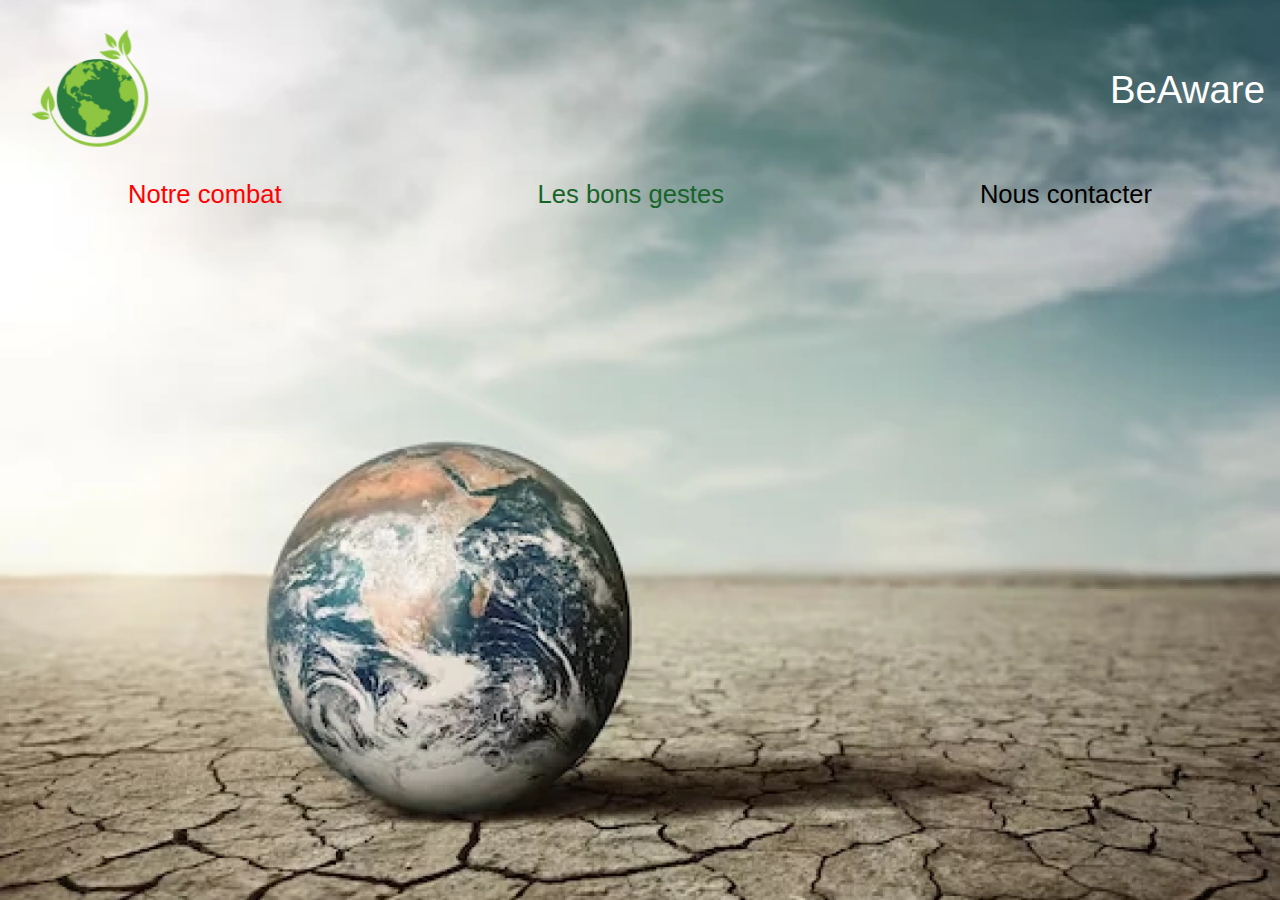
<file: index.html>
<!DOCTYPE html>
<html lang="fr">
<head>
    <meta charset="UTF-8">
    <meta name="viewport" content="width=device-width, initial-scale=1.0">
    <title>Association contre le réchauffement climatique</title>
    <link rel="stylesheet" href="style.css">
</head>
<body>
    <header>
        <div class="logo">
        <img src="logoasso1.png" alt="logo">
        <p class="name">BeAware</p>
        </div>
        <!-- menuburger -->
        <div class="barre">
            <nav class="navbar dark-mode" role="navigation">
                <div class="navbar__logo">
                    <div class="logo2">
                        <img src="logoasso.png" alt="logo">
                        <p class="name">BeAware</p>
                    </div>
                </div>    
                <ul class="navbar__links">
                <li class="navbar__link first"><a href="index.html">Accueil</a></li>
                <li class="navbar__link third"><a href="Page1.html">Nos combats</a></li>
                <li class="navbar__link four"><a href="page2.html">Les bons gestes</a></li>
                <li class="navbar__link fifth"><a href="Formulaire.html">Nous Contacter</a></li>
                </ul>   
                <button class="burger">
                <span class="bar"></span>  
                </button>   
            </nav>
        </div>

        <script>
            function toggleMenu () {  
          const navbar = document.querySelector('.navbar');
          const burger = document.querySelector('.burger');
          
          burger.addEventListener('click', (e) => {    
            navbar.classList.toggle('show-nav');
          });    
          // bonus
          const navbarLinks = document.querySelectorAll('.navbar a');
          navbarLinks.forEach(link => {
            link.addEventListener('click', (e) => {    
              navbar.classList.toggle('show-nav');
            }); 
          })
           
        }
        toggleMenu();
        </script>
    </header>
    <main>
        <div class="button">
            <p> <a href="Page1.html" class="buton1">Notre combat</a></p>
            <p> <a href="page2.html" class="buton2">Les bons gestes</a></p>
            <p> <a href="Formulaire.html" class="buton3">Nous contacter</a></p>
        </div>
            <div class="container">
                <div class="deforestation">
                    <img src="imagecouvmobile.png" class="deforestation" alt="image déforestation">
                </div>
                <div class="souscontain">
                    <h2>Le réchauchement climatique</h2>
                    <div class="article">
                        <p>BeAware est une association de lutte contre la pollution qui est la cause du réchauffement climatique.La pollution est un important contributeur au réchauffement climatique et est devenue une priorité mondiale urgente. Alors que les émissions de gaz à effet de serre, les déchets industriels et la déforestation continuent d'augmenter, la température moyenne de la planète augmente également. 
                            La coopération internationale et les campagnes de sensibilisation du public favorisent un front uni contre la pollution, dans l'espoir de préserver l'avenir de notre planète et d'atténuer les impacts du réchauffement climatique sur l'environnement et l'humanité.
                        </p>
                        <img src="sickworld.png" alt="le monde est malade">
                    </div>
                </div>
            </div>
    </main>
    <footer>
        <div class="pied">
            <div class="logo2">
                <img src="logoasso.png" alt="logo">
                <p class="name">BeAware</p>
            </div>
            <div class="reseausociaux">
                <a href="#" ><img src="facebook-32.png" alt="facebook"></a>
                <a href="#"><img src="twitter-22.png" alt="twitter"></a>
                <a href="#"><img src="instagram-32.png" alt="instagram"></a> 
            </div>
        </div>
    </footer>
</body>
</html>
</file>
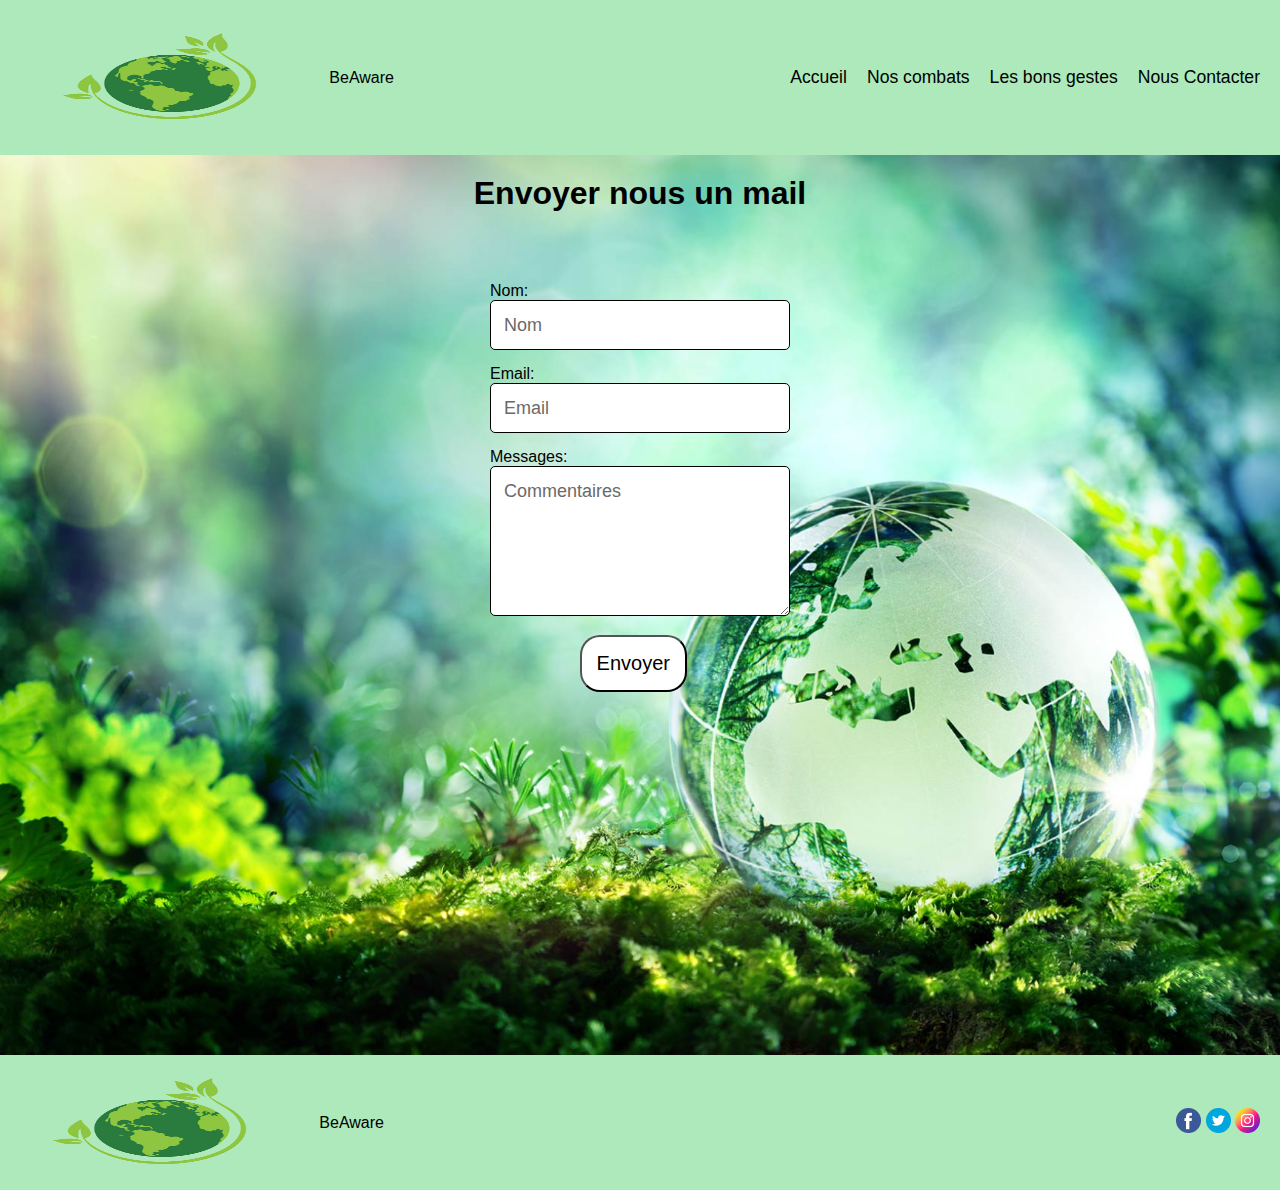
<file: Formulaire.html>
<!DOCTYPE html>
<html lang="fr">
<head>
    <meta charset="UTF-8">
    <meta name="viewport" content="width=device-width, initial-scale=1.0">
    <link rel="stylesheet" href="styleform.css">
    <title>Nous Contacter</title>
</head>
<body>
    <header>
        <div class="barre">
            <nav class="navbar dark-mode" role="navigation">
                <div class="navbar__logo">
                    <div class="logo2">
                        <img src="logoasso.png" alt="logo">
                        <p class="name">BeAware</p>
                    </div>
                </div>    
                <ul class="navbar__links">
                <li class="navbar__link first"><a href="index.html">Accueil</a></li>
                <li class="navbar__link third"><a href="Page1.html">Nos combats</a></li>
                <li class="navbar__link four"><a href="page2.html">Les bons gestes</a></li>
                <li class="navbar__link fifth"><a href="Formulaire.html">Nous Contacter</a></li>
                </ul>   
                <button class="burger">
                <span class="bar"></span>  
                </button>   
            </nav>
        </div>

        <script>
            function toggleMenu () {  
          const navbar = document.querySelector('.navbar');
          const burger = document.querySelector('.burger');
          
          burger.addEventListener('click', (e) => {    
            navbar.classList.toggle('show-nav');
          });    
          // bonus
          const navbarLinks = document.querySelectorAll('.navbar a');
          navbarLinks.forEach(link => {
            link.addEventListener('click', (e) => {    
              navbar.classList.toggle('show-nav');
            }); 
          })
           
        }
        toggleMenu();
        </script>
    </header>
    <main>
        <h1>Envoyer nous un mail</h1>
        <div class="form">
            <!-- <fieldset>
                <legend>Contact</legend>
                    <label for="nom">Nom: <em>*</em></label>
                    placeholder: indication grisée  -->
                    <!-- //required: il faut renseigner le champs sinon la validation est bloquée
                    //autofocus: le curseur est positionné dans cette case au chargement de la page -->
                    <!-- <input id="nom" placeholder="Nom" autofocus="" required=""><br>
                    <label for="prénom">Prénom:</label>
                    // type="tel": bascule le clavier sur un smartphone
                    // pattern: expression régulière à vérifier pour pouvoir valider -->
                    <!-- <input id="prenom" placeholder="Prénom"><br>
                    <label for="email">Email: <em>*</em></label>
                    <input id="email" type="email" placeholder="prenom.nom@polytechnique.edu" required="" pattern="[a-zA-Z]*.[a-zA-Z]*@polytechnique.edu"><br>
                    <label for="comments">Messages:</label>
                    <textarea id="comments"></textarea>
            </fieldset>  -->
            <form action="#" method="post"> 
                <div>
                    <label for="nom">Nom: </label>    
                    <input id="nom" type="text" class="feedback-input" placeholder="Nom" />
                </div>
                <div>
                    <label for="email">Email: </label> 
                    <input id="email" name="email" type="email" class="feedback-input" placeholder="Email" />
                </div>
                <div>
                    <label for="comments">Messages: </label>
                    <textarea id="comments" class="feedback-input" placeholder="Commentaires"></textarea>
                </div>
                <button class="bouton">Envoyer</button>
                <!-- <div class="bouton">
                    <button type="submit" style="width: 60px;height: 30px;border-radius: 20px;background-color: white;">Envoyer</button>
                </div> -->
            </form>
            
        </div>
    </main>
    <footer>
      <div class="pied">
          <div class="logo2">
              <img src="logoasso.png" alt="logo">
              <p class="name">BeAware</p>
          </div>
          <div class="reseausociaux">
            <a href="#" ><img src="facebook-32.png" alt="facebook"></a>
            <a href="#"><img src="twitter-22.png" alt="twitter"></a>
            <a href="#"><img src="instagram-32.png" alt="instagram"></a> 
          </div>
      </div>
  </footer>
    
</body>
</html>
</file>
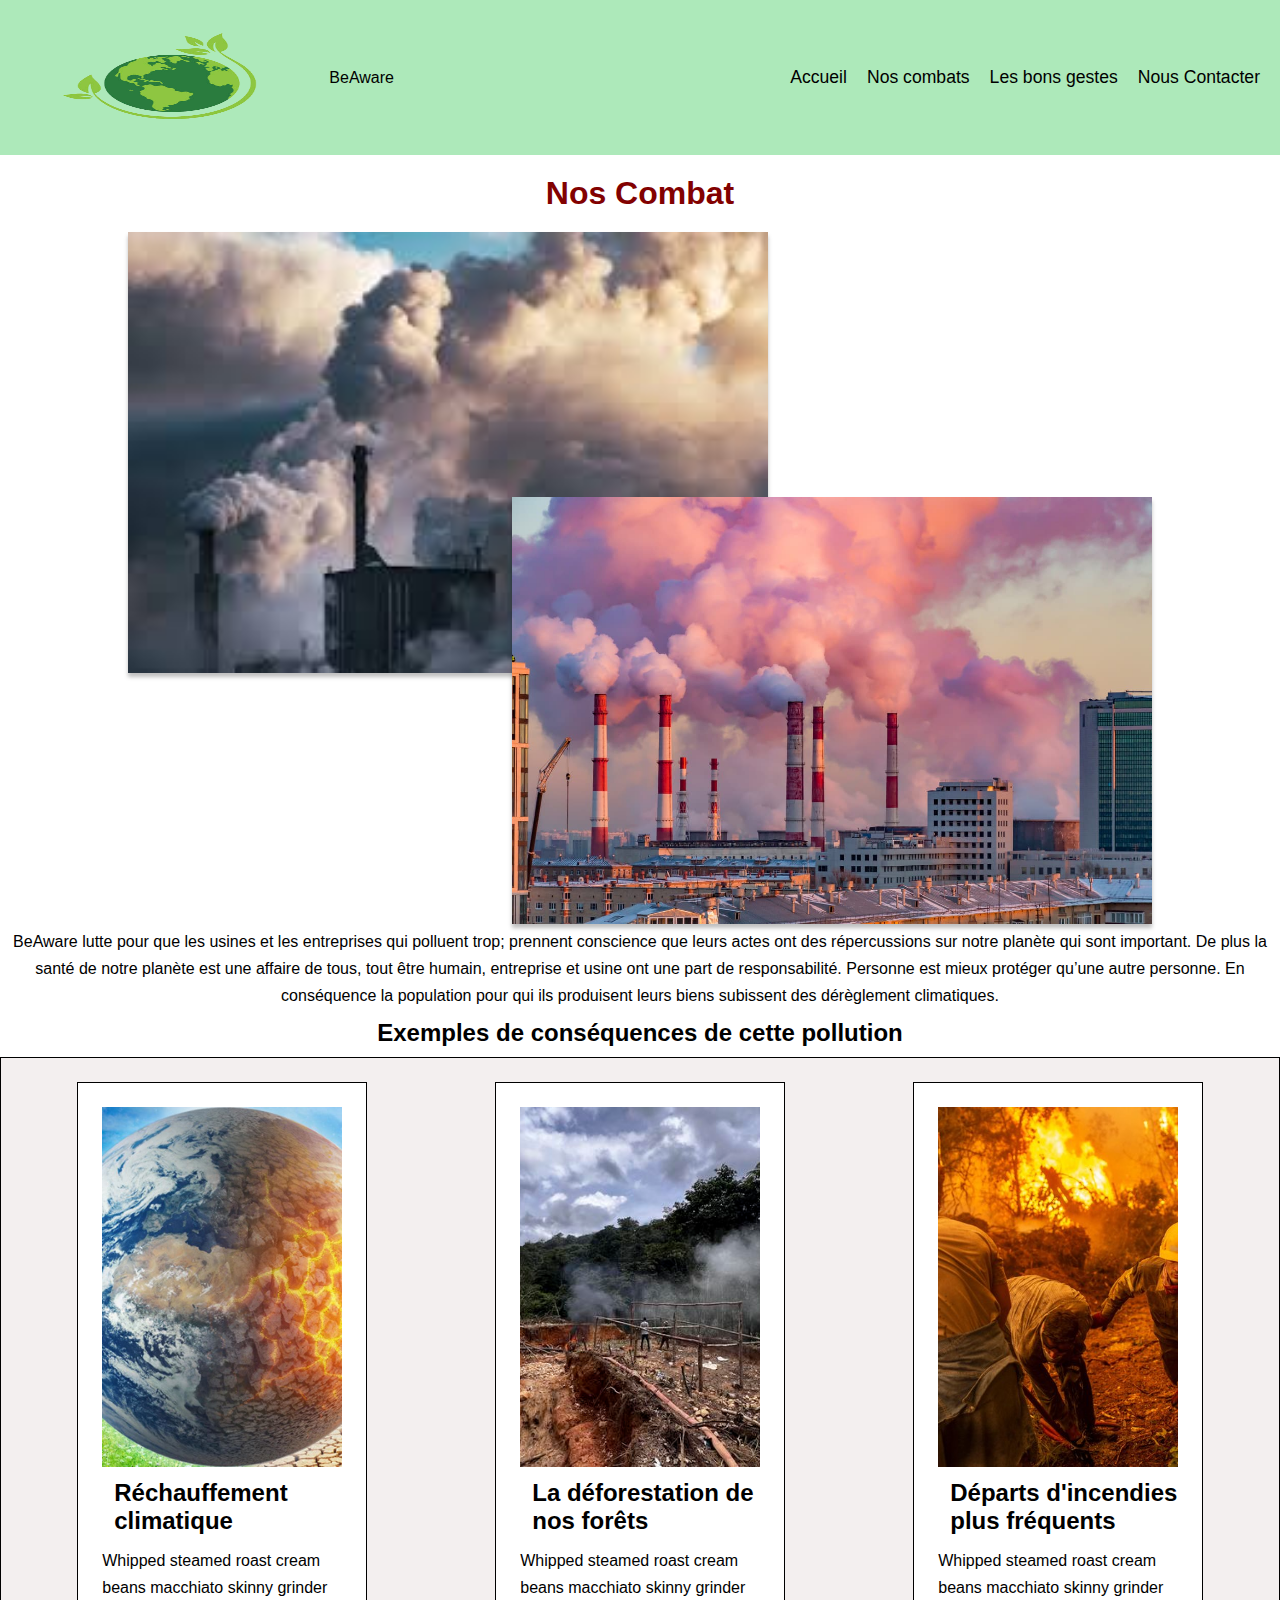
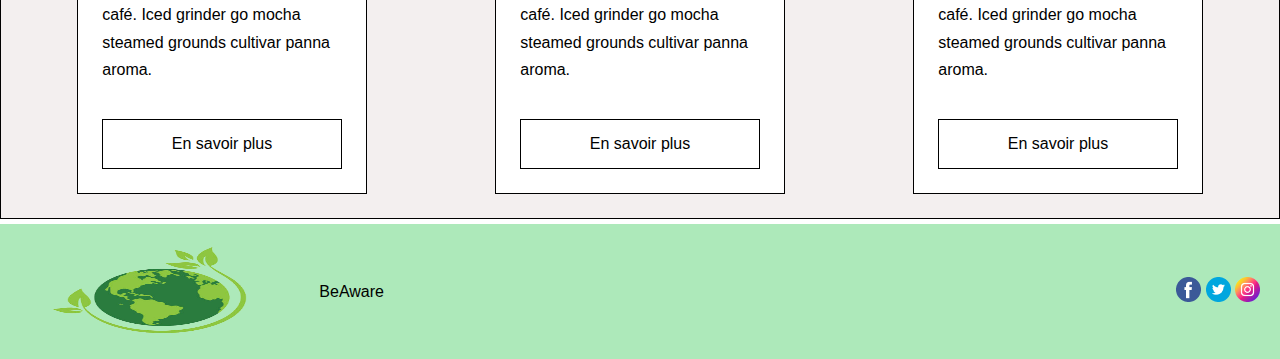
<file: Page1.html>
<!DOCTYPE html>
<html lang="fr">
<head>
    <meta charset="UTF-8">
    <meta name="viewport" content="width=device-width, initial-scale=1.0">
    <link rel="stylesheet" href="style1.css">
    <title>Nos combats</title>
</head>
<body>
    <header>
        <div class="barre">
            <nav class="navbar dark-mode" role="navigation">
                <div class="navbar__logo">
                    <div class="logo2">
                        <img src="logoasso.png" alt="logo">
                        <p class="name">BeAware</p>
                    </div>
                </div>    
                <ul class="navbar__links">
                <li class="navbar__link first"><a href="index.html">Accueil</a></li>
                <li class="navbar__link third"><a href="Page1.html">Nos combats</a></li>
                <li class="navbar__link four"><a href="page2.html">Les bons gestes</a></li>
                <li class="navbar__link fifth"><a href="Formulaire.html">Nous Contacter</a></li>
                </ul>   
                <button class="burger">
                <span class="bar"></span>  
                </button>   
            </nav>
        </div>

        <script>
            function toggleMenu () {  
          const navbar = document.querySelector('.navbar');
          const burger = document.querySelector('.burger');
          
          burger.addEventListener('click', (e) => {    
            navbar.classList.toggle('show-nav');
          });    
          // bonus
          const navbarLinks = document.querySelectorAll('.navbar a');
          navbarLinks.forEach(link => {
            link.addEventListener('click', (e) => {    
              navbar.classList.toggle('show-nav');
            }); 
          })
           
        }
        toggleMenu();
        </script>
    </header>
    <main>
        <h1>Nos Combat</h1>
        <div class="cadre1">
            <img src="images-4.jpeg" alt="polution" class="img1">
            <img src="rechauffement-climatique-2.jpg" alt="réchauffement climatique" class="img2">
        </div>
        <p class="info">BeAware lutte pour que les usines et les entreprises qui polluent trop; prennent conscience que leurs actes ont des répercussions sur notre planète qui sont important. De plus la santé de notre planète est une affaire de tous, tout être humain, entreprise et usine ont une part de responsabilité. Personne est mieux protéger qu’une autre personne. En conséquence la population pour qui ils produisent leurs biens subissent des dérèglement climatiques.</p>
        <h2>Exemples de conséquences de cette pollution</h2>
        <div class="wrap">
            <div class="box">
              <div class="box-top">
                <img class="box-image" src="rechauffement-climatique.jpg" alt="#">
                <div class="title-flex">
                  <h3 class="box-title">Réchauffement climatique</h3>
                </div>
                <p class="description">Whipped steamed roast cream beans macchiato skinny grinder café. Iced grinder go mocha steamed grounds cultivar panna aroma.</p>
              </div>
              <a href="#" class="button">En savoir plus</a>
            </div>
            <div class="box">
              <div class="box-top">
                <img class="box-image" src="deforestation.jpg" alt="Déforestation">
                <div class="title-flex">
                  <h3 class="box-title">La déforestation de nos forêts</h3>
                </div>
                <p class="description">Whipped steamed roast cream beans macchiato skinny grinder café. Iced grinder go mocha steamed grounds cultivar panna aroma.</p>
              </div>
              <a href="#" class="button">En savoir plus</a>
            </div>
            <div class="box">
              <div class="box-top">
                <img class="box-image" src="image.jpg" alt="Incendies">
                <div class="title-flex">
                  <h3 class="box-title">Départs d'incendies plus fréquents</h3>
                </div>
                <p class="description">Whipped steamed roast cream beans macchiato skinny grinder café. Iced grinder go mocha steamed grounds cultivar panna aroma.</p>
              </div>
              <a href="#" class="button">En savoir plus</a>
            </div>
        </div>
    </main>
    <footer>
      <div class="pied">
          <div class="logo2">
              <img src="logoasso.png" alt="logo">
              <p class="name">BeAware</p>
          </div>
          <div class="reseausociaux">
            <a href="#" ><img src="facebook-32.png" alt="facebook"></a>
            <a href="#"><img src="twitter-22.png" alt="twitter"></a>
            <a href="#"><img src="instagram-32.png" alt="instagram"></a> 
          </div>
      </div>
  </footer>
    
</body>
</html>
</file>
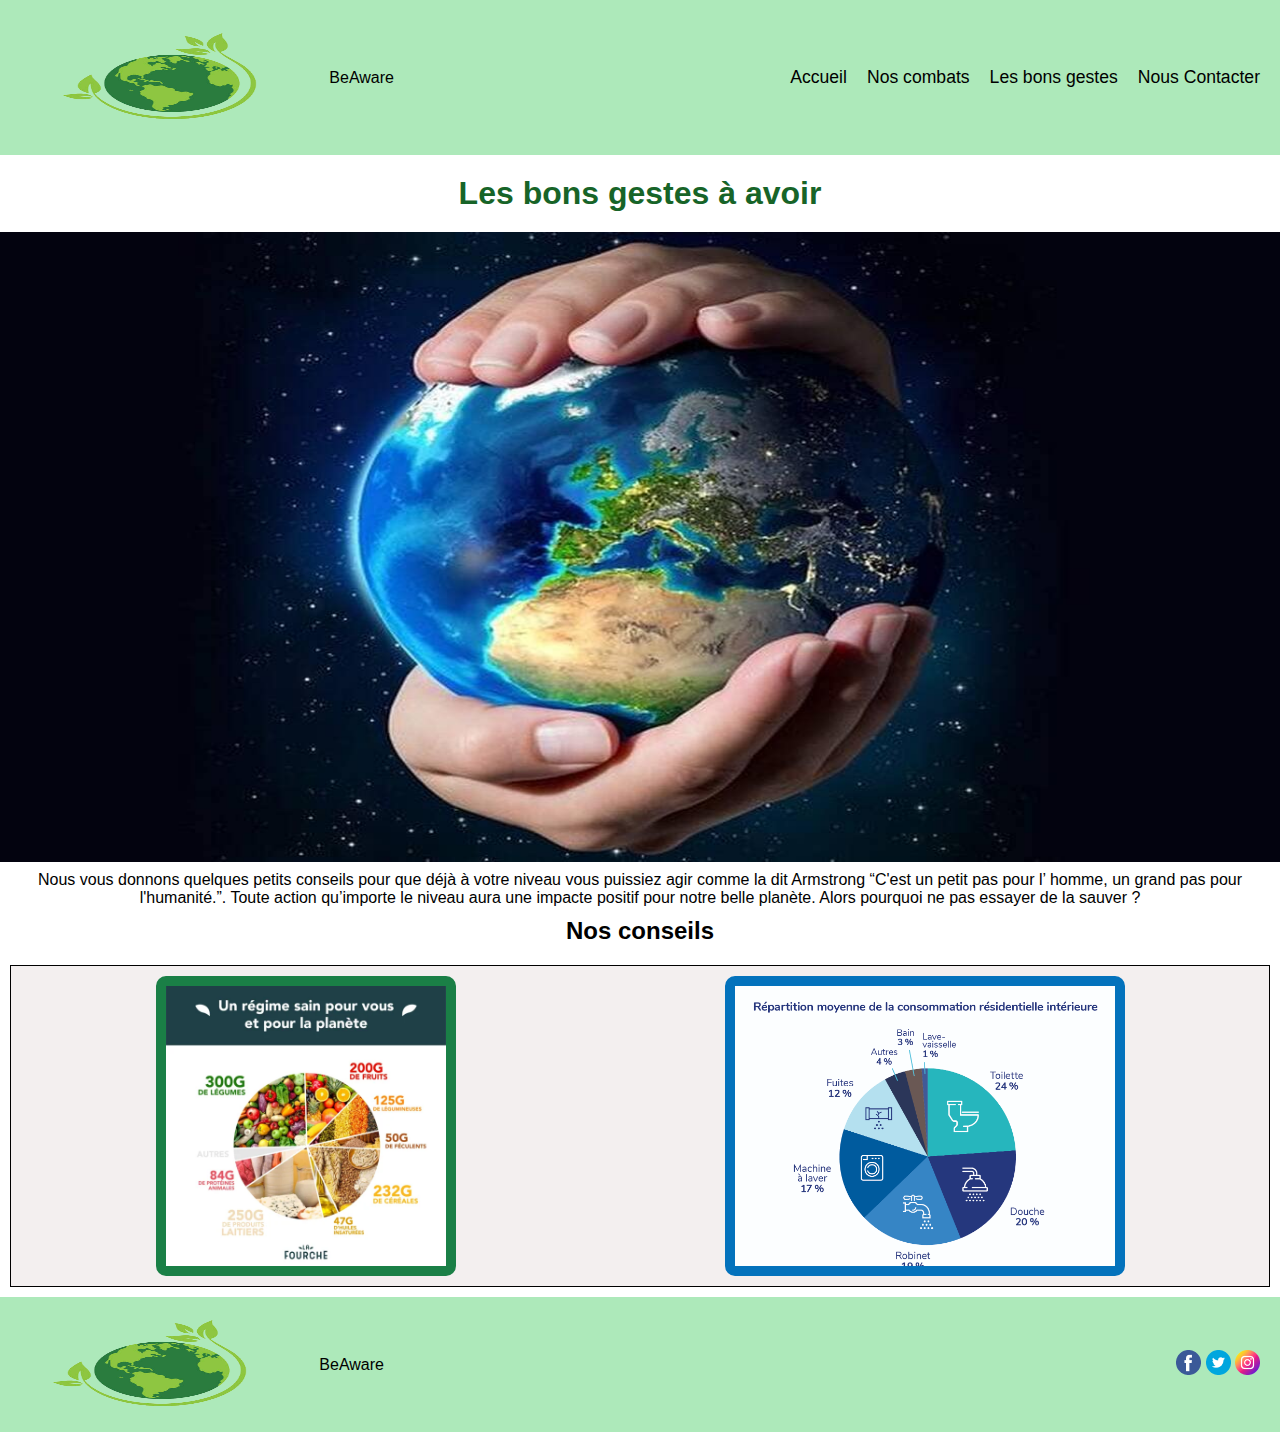
<file: page2.html>
<!DOCTYPE html>
<html lang="fr">
<head>
    <meta charset="UTF-8">
    <meta name="viewport" content="width=device-width, initial-scale=1.0">
    <link rel="stylesheet" href="style2.css">
    <title>Les bons gestes</title>
</head>
<body>
    <header>
        <div class="barre">
            <nav class="navbar dark-mode" role="navigation">
                <div class="navbar__logo">
                    <div class="logo2">
                        <img src="logoasso.png" alt="logo">
                        <p class="name">BeAware</p>
                    </div>
                </div>    
                <ul class="navbar__links">
                <li class="navbar__link first"><a href="index.html">Accueil</a></li>
                <li class="navbar__link third"><a href="Page1.html">Nos combats</a></li>
                <li class="navbar__link four"><a href="page2.html">Les bons gestes</a></li>
                <li class="navbar__link fifth"><a href="Formulaire.html">Nous Contacter</a></li>
                </ul>   
                <button class="burger">
                <span class="bar"></span>  
                </button>   
            </nav>
        </div>

        <script>
            function toggleMenu () {  
          const navbar = document.querySelector('.navbar');
          const burger = document.querySelector('.burger');
          
          burger.addEventListener('click', (e) => {    
            navbar.classList.toggle('show-nav');
          });    
          // bonus
          const navbarLinks = document.querySelectorAll('.navbar a');
          navbarLinks.forEach(link => {
            link.addEventListener('click', (e) => {    
              navbar.classList.toggle('show-nav');
            }); 
          })
           
        }
        toggleMenu();
        </script>
    </header>
    <main>
        <h1>Les bons gestes à avoir</h1>
        <div class="cadre1">
            <img src="takecareofearth.jpg" alt="protéger la Terre" class="img1">
        </div>
        <p class="info">Nous vous donnons quelques petits conseils pour que déjà à votre niveau vous puissiez agir comme la dit Armstrong “C'est un petit pas pour l’ homme, un grand pas pour l'humanité.”. Toute action qu’importe le niveau aura une impacte positif pour notre belle planète. Alors pourquoi ne pas essayer de la sauver ? </p>
        <h2>Nos conseils</h2>
        <div class="containcards">
            <div class="card1">
                <div class="card1-inner">
                  <div class="card1-front">
                    <p></p>
                  </div>
                  <div class="card1-back">
                    <p>Dans un premier temps consommer plus varier vous permettra déjà à vous d’être en meilleur santé et de vivre votre meilleur vie.
                        D’un autre côté cela permet d’éviter des surproductions d’aliments qui vont causer par l’utilisation de pesticides, de produits pour le bétail et la déjection de bétail est une cause majeur du réchauffement climatique.</p>
                  </div>
                </div>
            </div>
            <div class="card2">
                <div class="card2-inner">
                  <div class="card2-front">
                    <p></p>
                  </div>
                  <div class="card2-back">
                    <p>Changer sa façon de consommer l’eau. À l’heure actuelle nous consommons trop d’eau les nappes phréatiques se vident. Pour cela nous recommandons de voir sur internet pour trouver les outils de remplacements qui fera baisser votre consommation d’eau et aussi baisser votre facture d’eau en plus.</p>
                  </div>
                </div>
            </div></div>
            
    </main>
    <footer>
      <div class="pied">
          <div class="logo2">
              <img src="logoasso.png" alt="logo">
              <p class="name">BeAware</p>
          </div>
          <div class="reseausociaux">
              <a href="#" ><img src="facebook-32.png" alt="facebook"></a>
              <a href="#"><img src="twitter-22.png" alt="twitter"></a>
              <a href="#"><img src="instagram-32.png" alt="instagram"></a> 
          </div>
      </div>
  </footer>
    
</body>
</html>
</file>
<file: style.css>
* {
    margin: 0;
    padding: 0;
    text-decoration: none;
    list-style: none;
}
body {
    width: 100vw;
    height: 100vh;
    background-image: url(urgence-climatique\ 1.png);
    background-size: cover;
    background-repeat: no-repeat;
}
header {
    height: 20vh;
    width: 100vw;
}
.logo {
    display: flex;
    box-sizing: content-box;
    align-items: center;
    justify-content: space-between;
    width: 100vw;
}
.logo img {
    height: 20vh;
    width: 15vw;
}
.name {
    font-size: 2.4em;
    padding: 15px;
    color: white;
}
.button {
    width: 100vw;
    display: flex;
    align-items: center;
    justify-content: space-around;
    font-size: 1.6em;
}
.button a {
    text-decoration: none;
}
.buton1 {
    color: red;

}
.buton2 {
    color: #176428;
    
}
.buton3 {
    color:black;
}
.barre {
    display: none;
}
/*menuburger*/
@import url('https://fonts.googleapis.com/css2?family=Poppins:wght@200&display=swap');

/* Variables */
:root {
  --font-size:1rem;
}
.light-mode {
  --navbar-color: black;
  --navbar-bg-color: #F0F0F0;  
}
.dark-mode {
  --navbar-color: black;
  --navbar-bg-color: #ADE9BA;  
}

/* Reset */
* {
  box-sizing:border-box; 
  outline:none;
  margin:0;
  padding:0;
}
ul {
  list-style:none;
}

/* Basic style */
body {
  margin:0;
  font-size:var(--font-size);
  font-family: 'Poppins', sans-serif;
}
.main-content {
  padding:1rem;
}

/* Navbar */
.navbar {  
  display:flex;
  align-items:center; 
  justify-content:space-between;   
  padding:10px;
  font-size:1.1rem;
  background:var(--navbar-bg-color);
  color:var(--navbar-color);
  
}
.navbar__links { 
  display:flex;  
}
.navbar__link { 
  padding:0 10px;
}
.navbar__link > a { 
  color:var(--navbar-color);
  text-decoration:none;
}
.burger {
  display:none;
}
.container {
    display: none;
}
footer {
    display: none;
}

/*  Small device */
@media screen and (max-width:767.98px) {
    header {
        display: inline;
        height: 20%;
        background-color: #ADE9BA;
    }
    .barre {
        display: block;
        height: 100%;
    }
    .logo {
        display: none;
    }
    .logo2{
        display: flex;
        box-sizing: content-box;
        align-items: center;
        justify-content: space-around;
        width: 50vw;
        height: 20%;
        
    }
    .logo2 img {
        height: 100%;
        width: 30vw;
    }
    .name {
        color: black;
        font-size: 1rem;
    }
    .button {
        display: none;
    }
    .navbar__links { 
        overflow: hidden;
        display:flex;
        flex-direction:column;
        width:0;
        height:calc(100vh - -35%);  
        position:absolute;
        top:18vh;
        right:0;   
        
        background:var(--navbar-bg-color);     
        transform: translateX(110%);
        transition: all .5s ease-in-out;
        
    }
    .show-nav .navbar__links { 
        width:100vw;    
        transform: translateX(0);
    } 
    .navbar__link {    
        transform: translateX(101%);
        transition: all .5s ease-in-out;
    }
  
    .show-nav .navbar__link  {        
        transform: translateX(0);    
    }   
    .navbar__link > a {
        display:block;
        padding:1rem;
        font-size:1.6rem;
        color:var(--navbar-color);  
        transition: all .4s ease-in-out;
    }
    .navbar__link > a:hover {
        padding-left:2rem;
        letter-spacing:5px;
    }
  
    /* Toggle menu */
    .burger {
        display:block;
        position:relative;
        padding:0;
        width:45px;
        height:45px;
        border:none;
        background:transparent;
        cursor:pointer;
    }
    .bar {
        display:block;    
        width:45px;
        height:4px;  
        border-radius:3px;
        background:var(--navbar-color); 
        transition: all .5s ease-in-out;   
    }
    .bar::before, .bar::after {
        content:"";
        width:45px;
        height:4px;
        position:absolute; 
        left:0;  
        background:var(--navbar-color); 
        border-radius:3px;    
        transition: all .5s ease-in-out;
    }
    .bar::before {
        transform:translateY(-12px)
    }
    .bar::after {
        transform:translateY(12px)
    }
    .show-nav .bar {
        width:0;
        background:transparent;    
    }
    .show-nav .bar::before {
        transform:rotate(45deg);
    }
    .show-nav .bar::after {
        transform:rotate(-45deg);
    }
    
    /* Bonus - Animations */
    .show-nav .first {      
        transition: all 1s ease-out;
    } 
    .show-nav .second {      
        transition: all 1.1s ease-out;
    } 
    .show-nav .third {      
        transition: all 1.2s ease-out;
    } 
    .show-nav .four {      
        transition: all 1.3s ease-out;
    } 
    .show-nav .fifth {      
        transition: all 1.4s ease-out;
    }
    body {
        background-image: none;
        height: 100%;
        width: 100%;
    }
    
    main {
        height: 60%;
    }
    .container{
        display: block;
        height: 100%;
        width: 100%;
    }
    .souscontain {
        height: fit-content;
    }
    .deforestation {
        width: 100vw;
        height: 50vh;
    }
    h2 {
        color: #000;
        text-align: center;
        font-size: 1.2rem;
        font-style: normal;
        font-weight: 800;
        line-height: normal;
        padding: 10px;
    }
    .article {
        display: flex;
        width: 100vw;
        align-items: center;

    }
    .article img {
        width: 50%;
        height: 10%;
    }
    .article p {
        width: 50%;
        text-align: center;
        font-size: 1rem;
        padding: 10px;
    }
    footer {
        display: block;
        height: 20%;
        background-color: #ADE9BA;
    }
    .pied {
        display: flex;
        align-items: center;
        justify-content: space-between;
    }
    .reseausociaux {
        margin: 20px;
    }
    }
</file>
<file: styleform.css>
header {
    display: inline;
    height: 10%;
    background-color: #ADE9BA;
}
.barre {
    display: block;
    height: 100%;
}
.logo {
    display: none;
}
.logo2{
    display: flex;
    box-sizing: content-box;
    align-items: center;
    justify-content: space-around;
    width: 30vw;
    height: 15vh;
    
}
.logo2 img {
    height: 100%;
    width: 30vw;
}
.name {
    color: black;
    font-size: 1rem;
}
.button {
    display: none;
}
h1 {
  text-align: center;
  color: black;
  padding: 20px;
}
main {
    background-image: url(planèteverte.png);
    background-size: cover;
    height: 100vh;
}

/* Variables */
:root {
  --font-size:1rem;
}
.light-mode {
  --navbar-color: black;
  --navbar-bg-color: #F0F0F0;  
}
.dark-mode {
  --navbar-color: black;
  --navbar-bg-color: #ADE9BA;  
}

/* Reset */
* {
  box-sizing:border-box; 
  outline:none;
  margin:0;
  padding:0;
}
ul {
  list-style:none;
}

/* Basic style */
body {
  margin:0;
  font-size:var(--font-size);
  font-family: 'Poppins', sans-serif;
}
.main-content {
  padding:1rem;
}

/* Navbar */
.navbar {  
  display:flex;
  align-items:center; 
  justify-content:space-between;   
  padding:10px;
  font-size:1.1rem;
  background:var(--navbar-bg-color);
  color:var(--navbar-color);
  
}
.navbar__links { 
  display:flex;  
}
.navbar__link { 
  padding:0 10px;
}
.navbar__link > a { 
  color:var(--navbar-color);
  text-decoration:none;
}
.burger {
  display:none;
}
/* formulaire */
/* .form {
    display: flex;
    flex-direction: column;
    align-items: center;
    justify-content: space-around;
    margin-top: 20vh;
    margin-right: 40%;
    /* color: white; */

/* }
p {
    margin-top: 0px;
  }
   
  fieldset {
    margin-bottom: 15px;
    padding: 10px;
    width: 30%;
    display:flex;
    align-items: center;
    flex-direction: column;
    
  }
   
  legend {
    padding: 0px 3px;
    font-weight: bold;
    font-variant: small-caps;
  }
   
  label {
    width: 110px;
    display: inline-block;
    vertical-align: top;
    margin: 6px;
  }
   
  em {
    font-weight: bold;
    font-style: normal;
    color: #f00;
  }
   
  input:focus {
    background: #eaeaea;
  }
   
  input, textarea {
    width: 249px;
  }
   
  textarea {
    height: 100px;
  }
   
  select {
    width: 254px;
  }
   
  input[type=checkbox] {
    width: 10px;
  }
   
  input[type=submit] {
    width: 150px;
    padding: 10px;
  }
  button {
    height: 50px;
    width: 100px;
    font-size: 1.4rem;
    border-radius: 12px;
    background-color: white;
  }
  button:hover {
    background-color: #ADE9BA;
  } */ 
  form { max-width:300px; margin:50px auto; }
  ::placeholder {
    color: rgb(107, 105, 105);
  }
  .feedback-input {
    
    font-family: Helvetica, Arial, sans-serif;
    font-weight:500;
    font-size: 18px;
    border-radius: 5px;
    line-height: 22px;
    
    border:1px solid black;
    transition: all 0.3s;
    padding: 13px;
    margin-bottom: 15px;
    width:100%;
    box-sizing: border-box;
    outline:0;
  }
  
  .feedback-input:focus { border:2px solid black; }
  
  textarea {
    height: 150px;
    line-height: 150%;
    resize:vertical;
  }
  
  .bouton {
    font-size: 20px;
    margin-left:7vw ;
    padding: 15px;
    border-radius: 20px;
    background-color: white;
    cursor: pointer;
  }
  .bouton:hover {
    background-color: #ADE9BA;
  }

/* fin de formulaire */
/*footer*/
footer {
  display: block;
  height: 10%;
  background-color: #ADE9BA;
}
.pied {
  display: flex;
  align-items: center;
  justify-content: space-between;
}
.reseausociaux {
  margin: 20px;
}
/*fin de footer*/
@media screen and (max-width:767.98px) {
.navbar__links { 
    overflow: hidden;
    display:flex;
    flex-direction:column;
    width:0;
    min-height:200%;  
    position:absolute;
    top:18vh;
    right:0;   
    
    background:var(--navbar-bg-color);     
    transform: translateX(110%);
    transition: all .5s ease-in-out;
    
}
.show-nav .navbar__links { 
    width:100vw;    
    transform: translateX(0);
    z-index: 20;
    margin-top: -3%;
} 
.navbar__link {    
    transform: translateX(101%);
    transition: all .5s ease-in-out;
}

.show-nav .navbar__link  {        
    transform: translateX(0);    
}   
.navbar__link > a {
    display:block;
    padding:1rem;
    font-size:1.6rem;
    color:var(--navbar-color);  
    transition: all .4s ease-in-out;
}
.navbar__link > a:hover {
    padding-left:2rem;
    letter-spacing:5px;
}

/* Toggle menu */
.burger {
    display:block;
    position:relative;
    padding:0;
    width:45px;
    height:45px;
    border:none;
    background:transparent;
    cursor:pointer;
}
.bar {
    display:block;    
    width:45px;
    height:4px;  
    border-radius:3px;
    background:var(--navbar-color); 
    transition: all .5s ease-in-out;   
}
.bar::before, .bar::after {
    content:"";
    width:45px;
    height:4px;
    position:absolute; 
    left:0;  
    background:var(--navbar-color); 
    border-radius:3px;    
    transition: all .5s ease-in-out;
}
.bar::before {
    transform:translateY(-12px)
}
.bar::after {
    transform:translateY(12px)
}
.show-nav .bar {
    width:0;
    background:transparent;    
}
.show-nav .bar::before {
    transform:rotate(45deg);
}
.show-nav .bar::after {
    transform:rotate(-45deg);
}

/* Bonus - Animations */
.show-nav .first {      
    transition: all 1s ease-out;
} 
.show-nav .second {      
    transition: all 1.1s ease-out;
} 
.show-nav .third {      
    transition: all 1.2s ease-out;
} 
.show-nav .four {      
    transition: all 1.3s ease-out;
} 
.show-nav .fifth {      
    transition: all 1.4s ease-out;
}
body {
    background-image: none;
    height: 100%;
    width: 100%;
}

main {
    background-size: cover;
    background-position: center;
    background-repeat: no-repeat;
    height: 100vh;
}

footer {
    display: block;
    height: 20%;
    background-color: #ADE9BA;
}
.pied {
    display: flex;
    align-items: center;
    justify-content: space-between;
}
.reseausociaux {
    margin: 20px;
}
.cadre1{
  height: 40vh;
  align-content: center;
}
.img1 {
    height: 100%;
    width: 100vw;
}
.containcards {
    display: flex;
    flex-direction: column;
    align-items: center;
    justify-content: space-around;
    margin-bottom: 10px;
}
.card2 {
    margin-top: 5px;
}


}
</file>
<file: style1.css>
header {
    display: inline;
    height: 10%;
    background-color: #ADE9BA;
}
.barre {
    display: block;
    height: 100%;
}
.logo {
    display: none;
}
.logo2{
    display: flex;
    box-sizing: content-box;
    align-items: center;
    justify-content: space-around;
    width: 30vw;
    height: 15vh;
    
}
.logo2 img {
    height: 100%;
    width: 30vw;
}
.name {
    color: black;
    font-size: 1rem;
}
.button {
    display: none;
}
h1 {
  text-align: center;
  color: #820101;
  padding: 20px;
}
.cadre1 {
  height: 50%;
  text-align: center;
}
.img1{
  height: 50%;
  width: 50vw;
  margin-right: 30vw;
  margin-bottom: -10vh;
  box-shadow: 0px 4px 4px 0px rgba(0, 0, 0, 0.25);
}
.img2 {
  height: 50%;
  width: 50vw;
  margin-left: 30vw;
  margin-top: -10vh;
  box-shadow: 0px 4px 4px 0px rgba(0, 0, 0, 0.25);
}
.info {
  text-align: center;
}
h2 {
  text-align: center;
  padding: 10px;
}
/*cards*/
h3 {
    font-size: 1.5em;
    font-weight: 700;
  }
  
  p {
    font-size: 1em;
    line-height: 1.7;
    font-weight: 300;
    color: var(--text-gray);
  }
  
  
  a {
    text-decoration: none;
    color: inherit;
  }
  
  .wrap {
    display: flex;
    justify-content: space-around;
    align-items: center;
    width: 100%;
    gap: 24px;
    padding: 24px;
    flex-wrap: wrap;
    border: 1px solid black;
    background-color: #F3EFEF;
    margin-bottom: 5px;
  }
  
  .box {
    display: flex;
    flex-direction: column;
    flex-basis: 100%;
    position: relative;
    padding: 24px;
    background: #fff;
    border: #000 solid 1px;
  }
  
  .box-top {
    display: flex;
    flex-direction: column;
    position: relative;
    gap: 12px;
    margin-bottom: 36px;
  }
  
  .box-image {
    width: 100%;
    height: 360px;
    object-fit: cover;
    object-position: 50% 20%;
  }
  
  .title-flex {
    display: flex;
    justify-content: space-between;
    align-items: center;
  }
  
  .box-title {
    border-left: 3px solid var(--purple);
    padding-left: 12px;
  }
  
  .user-follow-info {
    color: hsl(0, 0%, 60%);
  }
  
  .button {
    display: block;
    justify-content: center;
    align-items: center;
    text-align: center;
    margin-top: auto;
    padding: 16px;
    color: #000;
    background: transparent;
    box-shadow: 0px 0px 0px 1px black inset;
    
  }
  
  .button:hover {
    background: var(--purple);
  }
  
  .fill-one {
    background: var(--light-bg);
  }
  
  .fill-two {
    background: var(--pink);
  }
  
  /* RESPONSIVE QUERIES */
  
  @media (min-width: 320px) {
    .title-flex {
      display: flex;
      flex-direction: column;
      justify-content: flex-start;
      align-items: start;
    }
    .user-follow-info {
      margin-top: 6px;
    }
  }
  
  @media (min-width: 460px) {
    .title-flex {
      display: flex;
      flex-direction: row;
      justify-content: space-between;
      align-items: start;
    }
    .user-follow-info {
      margin-top: 6px;
    }
  }
  

  
  @media (min-width: 640px) {
    .box {
      flex-basis: calc(33.3% - 16px);
    }
    .title-flex {
      display: flex;
      flex-direction: column;
      justify-content: flex-start;
      align-items: start;
    }
    .user-follow-info {
      margin-top: 6px;
    }
  }
  
  @media (min-width: 1100px) {
    .box {
      flex-basis: calc(25% - 18px);
    }
  }
/*fincards*/
@import url('https://fonts.googleapis.com/css2?family=Poppins:wght@200&display=swap');

/* Variables */
:root {
  --font-size:1rem;
}
.light-mode {
  --navbar-color: black;
  --navbar-bg-color: #F0F0F0;  
}
.dark-mode {
  --navbar-color: black;
  --navbar-bg-color: #ADE9BA;  
}

/* Reset */
* {
  box-sizing:border-box; 
  outline:none;
  margin:0;
  padding:0;
}
ul {
  list-style:none;
}

/* Basic style */
body {
  margin:0;
  font-size:var(--font-size);
  font-family: 'Poppins', sans-serif;
}
.main-content {
  padding:1rem;
}

/* Navbar */
.navbar {  
  display:flex;
  align-items:center; 
  justify-content:space-between;   
  padding:10px;
  font-size:1.1rem;
  background:var(--navbar-bg-color);
  color:var(--navbar-color);
  
}
.navbar__links { 
  display:flex;  
}
.navbar__link { 
  padding:0 10px;
}
.navbar__link > a { 
  color:var(--navbar-color);
  text-decoration:none;
}
.burger {
  display:none;
}
/*footer*/
footer {
  display: block;
  height: 10%;
  background-color: #ADE9BA;
}
.pied {
  display: flex;
  align-items: center;
  justify-content: space-between;
}
.reseausociaux {
  margin: 20px;
}
/*fin de footer*/
@media screen and (max-width:767.98px) {
  header {
    display: inline;
    height: 20%;
    background-color: #ADE9BA;
  }

  .navbar__links { 
    overflow: hidden;
    display:flex;
    flex-direction:column;
    width:0;
    min-height: 290%;
    position:absolute;
    top:18vh;
    right:0;   
  
    background:var(--navbar-bg-color);     
    transform: translateX(110%);
    transition: all .5s ease-in-out;
    
  }
  .show-nav .navbar__links { 
    width:100vw;    
    transform: translateX(0);
    z-index: 20;
    margin-top:-3% ;
  } 
  .navbar__link {    
    transform: translateX(101%);
    transition: all .5s ease-in-out;
  }

  .show-nav .navbar__link  {        
    transform: translateX(0);    
  }   
  .navbar__link > a {
    display:block;
    padding:1rem;
    font-size:1.6rem;
    color:var(--navbar-color);  
    transition: all .4s ease-in-out;
  }
  .navbar__link > a:hover {
    padding-left:2rem;
    letter-spacing:5px;
  }

/* Toggle menu */
  .burger {
    display:block;
    position:relative;
    padding:0;
    width:45px;
    height:45px;
    border:none;
    background:transparent;
    cursor:pointer;
  }
  .bar {
    display:block;    
    width:45px;
    height:4px;  
    border-radius:3px;
    background:var(--navbar-color); 
    transition: all .5s ease-in-out;   
  }
  .bar::before, .bar::after {
    content:"";
    width:45px;
    height:4px;
    position:absolute; 
    left:0;  
    background:var(--navbar-color); 
    border-radius:3px;    
    transition: all .5s ease-in-out;
  }
  .bar::before {
    transform:translateY(-12px)
  }
  .bar::after {
    transform:translateY(12px)
  }
  .show-nav .bar {
    width:0;
    background:transparent;    
  }
  .show-nav .bar::before {
    transform:rotate(45deg);
  }
  .show-nav .bar::after {
    transform:rotate(-45deg);
  }

/* Bonus - Animations */
  .show-nav .first {      
    transition: all 1s ease-out;
  } 
  .show-nav .second {      
    transition: all 1.1s ease-out;
  }  
  .show-nav .third {      
    transition: all 1.2s ease-out;
  } 
  .show-nav .four {      
    transition: all 1.3s ease-out;
  } 
  .show-nav .fifth {      
    transition: all 1.4s ease-out;
  }
  body {
    background-image: none;
    height: 100%;
    width: 100%;
  }

  main {
    height: 60%;
  }
  .container{
    display: block;
    height: 100%;
    width: 100%;
  }
  .souscontain {
    height: fit-content;
  }
  .deforestation {
    width: 100vw;
    height: 50vh;
  }
  h2 {
    color: #000;
    text-align: center;
    font-size: 1.2rem;
    font-style: normal;
    font-weight: 800;
    line-height: normal;
    padding: 10px;
  }
  .article {
    display: flex;
    width: 100vw;
    align-items: center;

  }
  .article img {
    width: 50%;
    height: 10%;
  }
  .article p {
    width: 50%;
    text-align: center;
    font-size: 1rem;
    padding: 10px;
  }
  footer {
    display: block;
    height: 20%;
    background-color: #ADE9BA;
  }
  .pied {
    display: flex;
    align-items: center;
    justify-content: space-between;
  }
  .reseausociaux {
    margin: 20px;
  }
  .cadre1{
    height: 40vh;
    align-content: center;
  }
  .img2 {
    margin-top: 10%;
    margin-right: -2%;
    box-shadow: 0px 4px 4px 0px rgba(0, 0, 0, 0.25);
  }
  .img1{
    margin-top: 10px;
    box-shadow: 0px 4px 4px 0px rgba(0, 0, 0, 0.25);
  }

}
</file>
<file: style2.css>
header {
    display: inline;
    height: 10%;
    background-color: #ADE9BA;
}
.barre {
    display: block;
    height: 100%;
}
.logo {
    display: none;
}
.logo2{
    display: flex;
    box-sizing: content-box;
    align-items: center;
    justify-content: space-around;
    width: 30vw;
    height: 15vh;
    
}
.logo2 img {
    height: 100%;
    width: 30vw;
}
.name {
    color: black;
    font-size: 1rem;
}
.button {
    display: none;
}
h1 {
  text-align: center;
  color: #176428;
  padding: 20px;
}
.cadre1 {
  height: 50%;
  text-align: center;
}

.info {
  text-align: center;
  margin-top: 5px;
}
h2 {
  text-align: center;
  padding: 10px;
}
.img1 {
    height: 70vh;
    width: 100vw;
}
/*cards*/
.containcards {
    display: flex;
    align-items: center;
    justify-content: space-around;
    margin: 10px;
    border: 1px solid black;
    padding: 10px;
    background-color: #F3EFEF;;
}
.card1 {
    width: 300px;
    height: 300px;
    perspective: 1000px;
  }
  
  .card1-inner {
    width: 100%;
    height: 100%;
    position: relative;
    transform-style: preserve-3d;
    transition: transform 0.999s;
  }
  
  .card1:hover .card1-inner {
    transform: rotateY(180deg);
  }
  
  .card1-front,
  .card1-back {
    position: absolute;
    width: 100%;
    height: 100%;
    backface-visibility: hidden;
  }
  
  .card1-front {
    background-image: url(import-jb4d2836hkh.png.webp);
    background-size: cover;
    color: #fff;
    display: flex;
    align-items: center;
    border: 10px solid #1a7f46;
    border-radius: 10px;
    justify-content: center;
    font-size: 24px;
    transform: rotateY(0deg);
  }
  
  .card1-back {
    background-color: #44b173;;
    color: black;
    display: flex;
    align-items: center;
    border: 10px solid #1a7f46;
    border-radius: 10px;
    justify-content: center;
    font-size: 18px;
    transform: rotateY(180deg);
    text-align: center;
  }
  /*cards2*/
  .card2 {
    width: 400px;
    height: 300px;
    perspective: 1000px;
  }
  
  .card2-inner {
    width: 100%;
    height: 100%;
    position: relative;
    transform-style: preserve-3d;
    transition: transform 0.999s;
  }
  
  .card2:hover .card2-inner {
    transform: rotateY(180deg);
  }
  
  .card2-front,
  .card2-back {
    position: absolute;
    width: 100%;
    height: 100%;
    backface-visibility: hidden;
  }
  
  .card2-front {
    background-image: url(grap3.jpg);
    background-size: cover;
    color: #fff;
    display: flex;
    align-items: center;
    border: 10px solid #0372bc;
    border-radius: 10px;
    justify-content: center;
    font-size: 24px;
    transform: rotateY(0deg);
  }
  
  .card2-back {
    background-color: #3a97d4;
    color: black;
    display: flex;
    align-items: center;
    border: 10px solid #0372bc;
    border-radius: 10px;
    justify-content: center;
    font-size: 18px;
    transform: rotateY(180deg);
    text-align: center
  } 
/*fincards*/
@import url('https://fonts.googleapis.com/css2?family=Poppins:wght@200&display=swap');

/* Variables */
:root {
  --font-size:1rem;
}
.light-mode {
  --navbar-color: black;
  --navbar-bg-color: #F0F0F0;  
}
.dark-mode {
  --navbar-color: black;
  --navbar-bg-color: #ADE9BA;  
}

/* Reset */
* {
  box-sizing:border-box; 
  outline:none;
  margin:0;
  padding:0;
}
ul {
  list-style:none;
}

/* Basic style */
body {
  margin:0;
  font-size:var(--font-size);
  font-family: 'Poppins', sans-serif;
}
.main-content {
  padding:1rem;
}

/* Navbar */
.navbar {  
  display:flex;
  align-items:center; 
  justify-content:space-between;   
  padding:10px;
  font-size:1.1rem;
  background:var(--navbar-bg-color);
  color:var(--navbar-color);
  
}
.navbar__links { 
  display:flex;  
}
.navbar__link { 
  padding:0 10px;
}
.navbar__link > a { 
  color:var(--navbar-color);
  text-decoration:none;
}
.burger {
  display:none;
}
/*footer*/
footer {
  display: block;
  height: 10%;
  background-color: #ADE9BA;
}
.pied {
  display: flex;
  align-items: center;
  justify-content: space-between;
}
.reseausociaux {
  margin: 20px;
}
/*fin de footer*/
@media screen and (max-width:767.98px) {
.navbar__links { 
    overflow: hidden;
    display:flex;
    flex-direction:column;
    width:0;
    min-height: 290%;  
    position:absolute;
    top:18vh;
    right:0;   
    
    background:var(--navbar-bg-color);     
    transform: translateX(110%);
    transition: all .5s ease-in-out;
    
}
.show-nav .navbar__links { 
    width:100vw;    
    transform: translateX(0);
    z-index: 20;
    margin-top: -2%;
} 
.navbar__link {    
    transform: translateX(101%);
    transition: all .5s ease-in-out;
}

.show-nav .navbar__link  {        
    transform: translateX(0);    
}   
.navbar__link > a {
    display:block;
    padding:1rem;
    font-size:1.6rem;
    color:var(--navbar-color);  
    transition: all .4s ease-in-out;
}
.navbar__link > a:hover {
    padding-left:2rem;
    letter-spacing:5px;
}

/* Toggle menu */
.burger {
    display:block;
    position:relative;
    padding:0;
    width:45px;
    height:45px;
    border:none;
    background:transparent;
    cursor:pointer;
}
.bar {
    display:block;    
    width:45px;
    height:4px;  
    border-radius:3px;
    background:var(--navbar-color); 
    transition: all .5s ease-in-out;   
}
.bar::before, .bar::after {
    content:"";
    width:45px;
    height:4px;
    position:absolute; 
    left:0;  
    background:var(--navbar-color); 
    border-radius:3px;    
    transition: all .5s ease-in-out;
}
.bar::before {
    transform:translateY(-12px)
}
.bar::after {
    transform:translateY(12px)
}
.show-nav .bar {
    width:0;
    background:transparent;    
}
.show-nav .bar::before {
    transform:rotate(45deg);
}
.show-nav .bar::after {
    transform:rotate(-45deg);
}

/* Bonus - Animations */
.show-nav .first {      
    transition: all 1s ease-out;
} 
.show-nav .second {      
    transition: all 1.1s ease-out;
} 
.show-nav .third {      
    transition: all 1.2s ease-out;
} 
.show-nav .four {      
    transition: all 1.3s ease-out;
} 
.show-nav .fifth {      
    transition: all 1.4s ease-out;
}
body {
    background-image: none;
    height: 100%;
    width: 100%;
}

main {
    height: 60%;
}
.container{
    display: block;
    height: 100%;
    width: 100%;
}
.souscontain {
    height: fit-content;
}
.deforestation {
    width: 100vw;
    height: 50vh;
}
h2 {
    color: #000;
    text-align: center;
    font-size: 1.2rem;
    font-style: normal;
    font-weight: 800;
    line-height: normal;
    padding: 10px;
}
.article {
    display: flex;
    width: 100vw;
    align-items: center;

}
.article img {
    width: 50%;
    height: 10%;
}
.article p {
    width: 50%;
    text-align: center;
    font-size: 1rem;
    padding: 10px;
}
footer {
    display: block;
    height: 20%;
    background-color: #ADE9BA;
}
.pied {
    display: flex;
    align-items: center;
    justify-content: space-between;
}
.reseausociaux {
    margin: 20px;
}
.cadre1{
  height: 40vh;
  align-content: center;
}
.img1 {
    height: 100%;
    width: 100vw;
}
.containcards {
    display: flex;
    flex-direction: column;
    align-items: center;
    justify-content: space-around;
    margin-bottom: 10px;
}
.card2 {
    margin-top: 5px;
}
header {
    background-color: #ADE9BA;
    height: 20%;
}


}
</file>
